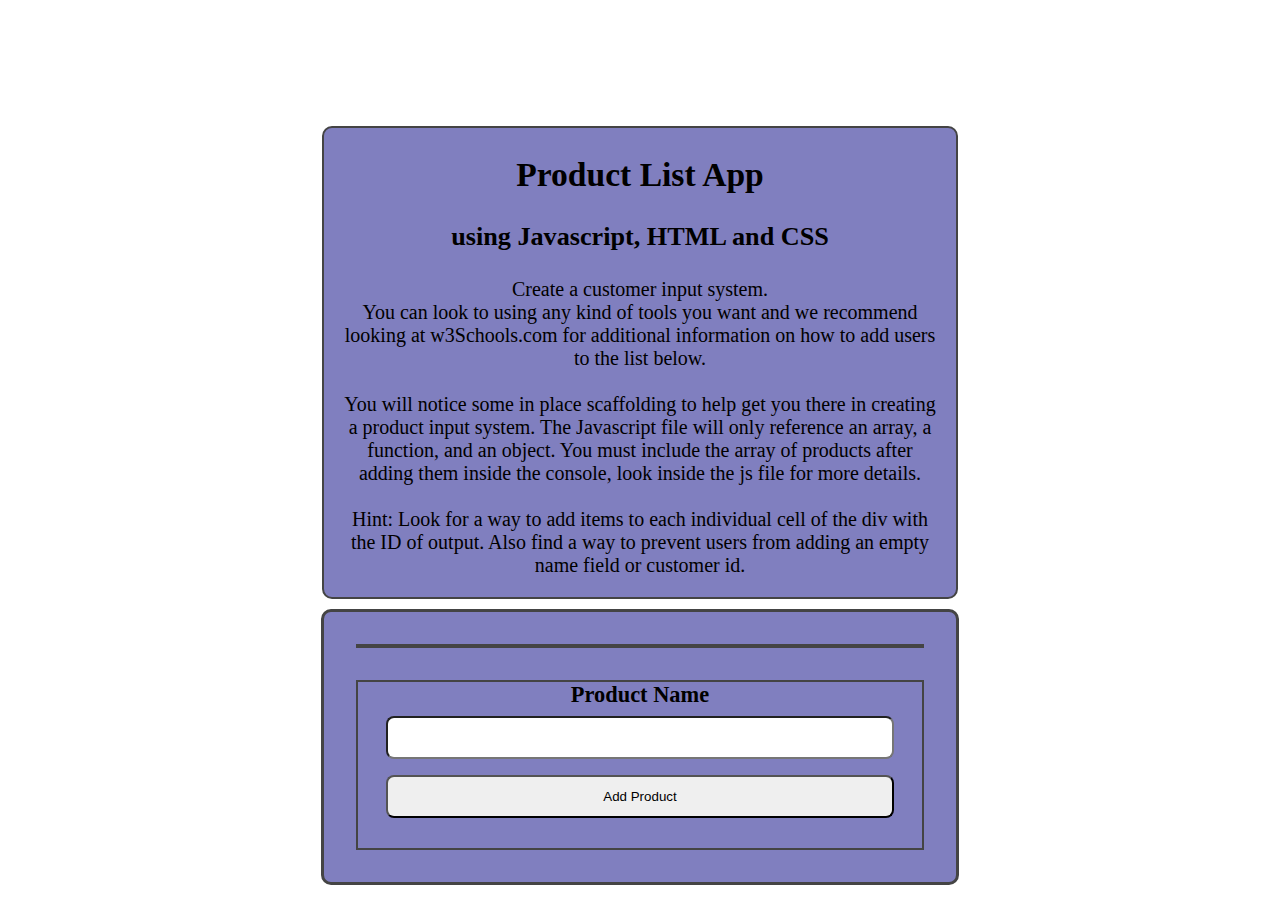
<file: Project2/index.html>
<!DOCTYPE html>
<html lang="en">
  <head>
    <meta charset="UTF-8" />
    <meta http-equiv="X-UA-Compatible" content="IE=edge" />
    <meta name="viewport" content="width=device-width, initial-scale=1.0" />
    <link rel="stylesheet" href="./styles.css" />
    <title>Todo App</title>
  </head>
  <body>
    <div class="container">
      <h2>Product List App</h2>
      <h3>using Javascript, HTML and CSS</h3>
      <p id="instruction">
        Create a customer input system. <br />
        You can look to using any kind of tools you want and we recommend
        looking at w3Schools.com for additional information on how to add users
        to the list below.
        <br />
        <br />
        You will notice some in place scaffolding to help get you there in
        creating a product input system. The Javascript file will only reference
        an array, a function, and an object. You must include the array of
        products after adding them inside the console, look inside the js file
        for more details.
        <br />
        <br />
        Hint: Look for a way to add items to each individual cell of the div
        with the ID of output. Also find a way to prevent users from adding an
        empty name field or customer id.
      </p>
    </div>
    <div class="container2">
      <div class="msg"></div>
      <div class="product-form">
        <form id="productForm">
          <label for="product">Product Name</label>
          <input type="text" id="productInput" autocomplete="off" />
          <input class="btn" type="submit" value="Add Product" />
        </form>
        <ul id="productList"></ul>
      </div>
      <div id="output"></div>
    </div>
    <script src="./script.js"></script>
  </body>
</html>
</file>
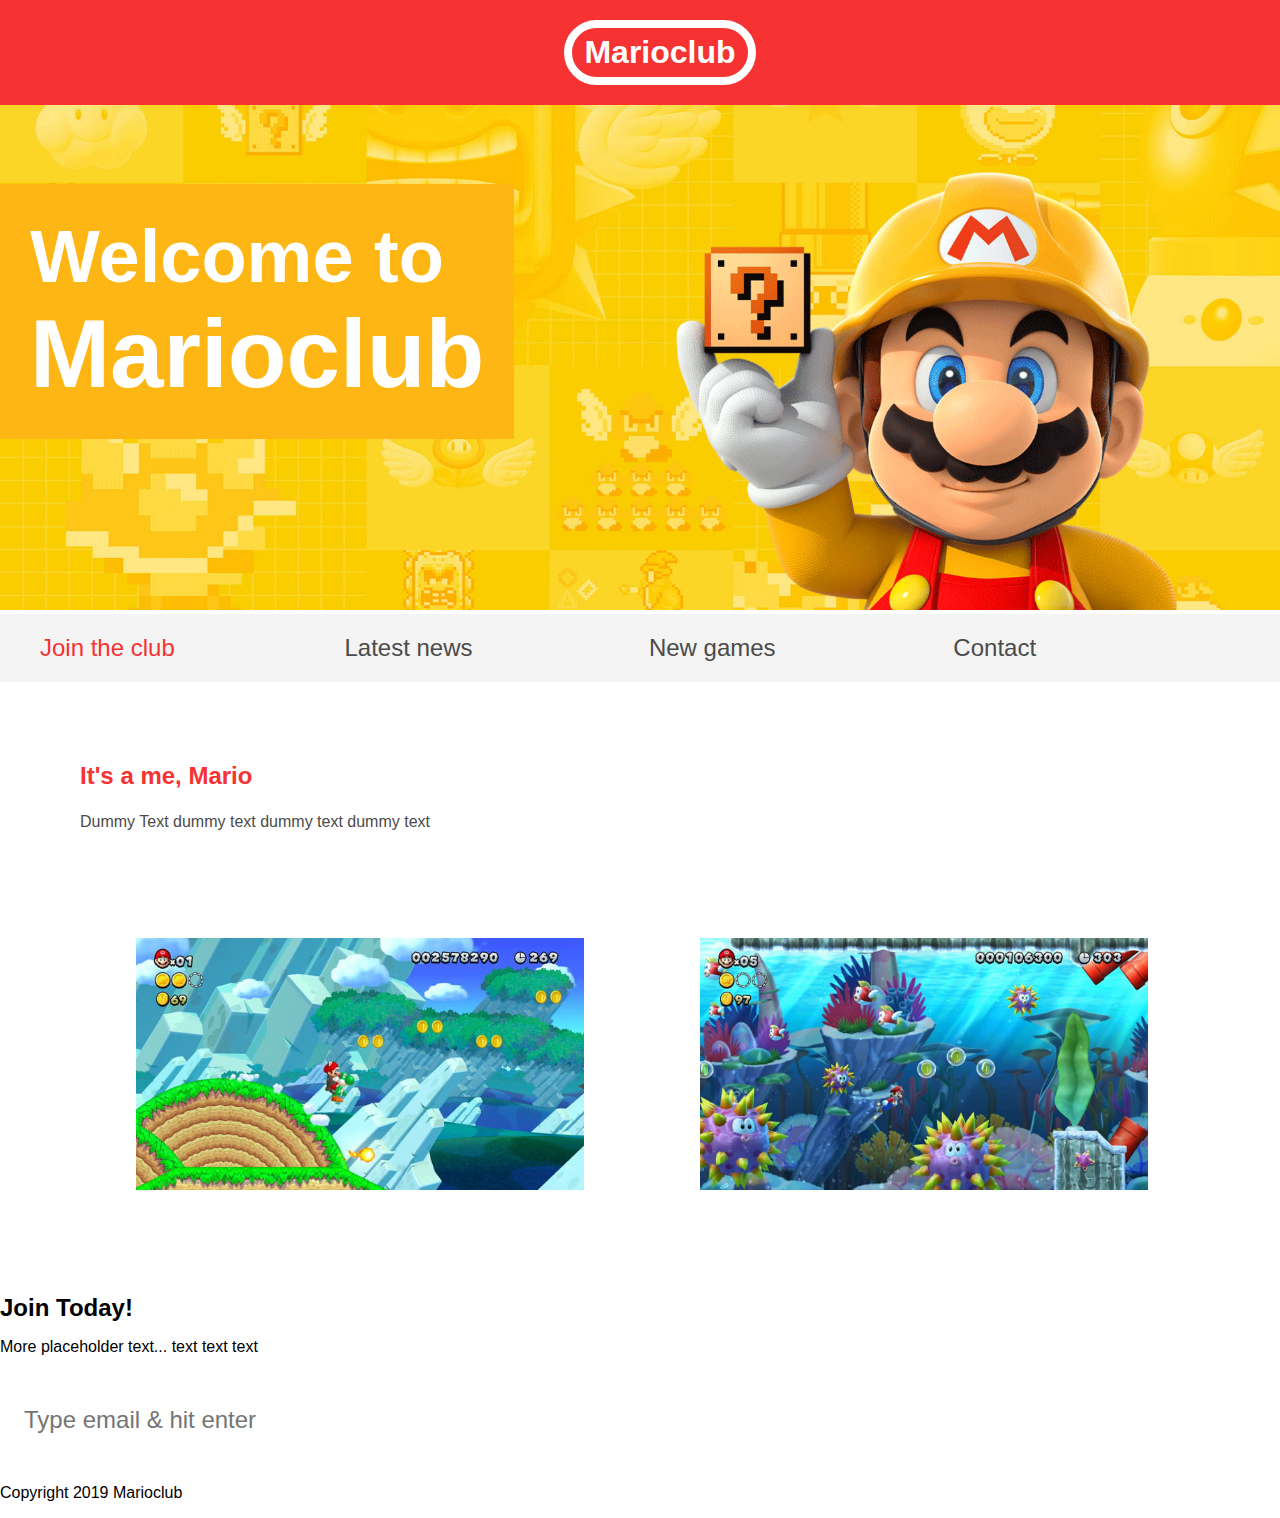
<file: Project3/index.html>
<!DOCTYPE html>
<html lang="en">
<head>
    <link rel="stylesheet" href="styles.css">
    <meta charset="UTF-8">
    <meta name="viewport" content="width=device-width, initial-scale=1.0">
    <title>Marioclub</title>
</head>
<body>

    <header>
        <h1>Marioclub</h1>
    </header>
    <section class="banner">
        <img src="img/banner.png" alt="marioclub welcome banner">
        <div class="welcome">
            <h2>Welcome to <br><span>Marioclub</span></h2>
        </div>
    </section>
    <nav class="main-nav">
        <ul>
            <li><a href="/join.html" class="join">Join the club</a></li>
            <li><a href="/news.html">Latest news</a></li>
            <li><a href="/games.html">New games</a></li>
            <li><a href="contact.html">Contact</a></li>
        </ul>
    </nav>
    <main>
        <article>
            <h2>It's a me, Mario</h2>
            <p>Dummy Text dummy text dummy text dummy text</p>
        </article>
        <ul class="images">
            <li><img src="img/thumb-1.png" alt="mario thumb 1"></li>
            <li><img src="img/thumb-2.png" alt="mario thumb 2"></li>
        </ul>
    </main>
    <section class"join">
        <h2>Join Today!</h2>
        <p>More placeholder text... text text text</p>
        <form>
            <input type="email" name="email" placeholder="Type email & hit enter" required>
        </form>
    </section>
    <footer>
        <p class="copyright">Copyright 2019 Marioclub</p>
    </footer>
</body>
</html>
</file>
<file: Project2/styles.css>
.container {
  border-radius: 10px;
  text-align: center;
  background-color: #807fbf;
  margin: 0 auto;
  width: 50%;
  border: #444 solid 2px;
  margin-top: 10%;
}

.container2 {
  border-radius: 10px;
  text-align: center;
  background-color: #807fbf;
  margin: 0 auto;
  width: 50%;
  border: #444 solid 3px;
  margin-top: 10px;
}

#instruction {
  font-size: 20px;
  margin: 1em;
}

#product {
  width: 50%;
  border: #444 solid 3px;
  border-radius: 10px;
  height: 40px;
  padding: 12px 20px;
  margin: 8px 0;
  display: inline-block;
  border: 1px solid #ccc;
  border-radius: 4px;
  box-sizing: border-box;
  font-size: 1.1em;
}

#enter {
  font-weight: bold;
  font-size: 1.1rem;
  background-color: green;
  color: #fff;
  border: #444 solid 4px;
  height: 40px;
  width: 140px;
}

input {
  width: 90%;
  padding: 12px 20px;
  margin: 8px 0;
  box-sizing: border-box;
  border-radius: 8px;
}

label {
  display: block;
  margin: 0 auto;
  font-weight: bold;
}

div#output {
  display: none;
  border: #444 solid 2px;
  margin: 3%;
}

div {
  border: #444 solid 2px;
  margin: 5%;

  font-size: 1.4rem;
}
</file>
<file: Project3/styles.css>
body,
ul,
li,
h1,
h2,
a {
  margin: 0;
  padding: 0;
  font-family: Arial;
}

header {
  background-color: #f63232;
  padding: 20px;
  text-align: center;
  position: fixed;
  width: 100%;
  /* z-index brings items forward with higher number than zero */
  z-index: 1;
  top: 0;
  left: 0;
}
header h1 {
  color: white;
  border: 8px solid white;
  /* padding when two values are present, first is for top and bottom second is left and right */
  padding: 6px 12px;
  display: inline-block;
  /* border radius rounds off corners of border */
  border-radius: 36px;
}
.banner {
  position: relative;
}
.banner img {
  max-width: 100%;
}
.banner .welcome {
  background-color: #feb614;
  color: white;
  padding: 30px;
  position: absolute;
  left: 0;
  top: 30%;
}
.banner h2 {
  font-size: 74px;
}
.banner h2 span {
  font-size: 1.3em;
}
nav {
  background-color: #f4f4f4;
  padding: 20px;
  position: sticky;
  top: 106px;
}
nav ul {
  /* whitespace nowrap prevents moving to next line */
  white-space: nowrap;
  max-width: 1200px;
  margin: 0 auto;
}
/* */
nav li {
  width: 25%;
  display: inline-block;
  font-size: 24px;
}
/* nav li a is for anchor tags within the nav/li */
nav li a {
  text-decoration: none;
  color: #4b4b4b;
}
/* a.join targets a specific anchor with the class="join" */
nav li a.join {
  color: #f63232;
}
main {
  max-width: 100%;
  width: 1200px;
  margin: 80px auto;
  padding: 0 40px;
  box-sizing: border-box;
}
article h2 {
  color: #f63232;
  font: 48px;
}
article p {
  line-height: 2em;
  color: #4b4b4b;
}
.images {
  text-align: center;
  margin: 80px 0;
  white-space: nowrap;
}
.images li {
  display: inline-block;
  width: 40%;
  margin: 20px 5%;
}
.images li img {
  max-width: 100%;
}
se.join {
  background: #f4f4f4;
  text-align: center;
  padding: 60px 20px;
  color: #4b4b4b;
}
.join h2 {
  font-size: 36px;
}
form input {
  margin: 20px 0;
  padding: 10px 20px;
  font-size: 24px;
  border-radius: 28px;
  border: 4px solid white;
}
/* max-width targets anything under specified size and applies conditions as required */
@media screen and(max-width: 1400px){

    .banner .welcome h2{
        font-size: 60px;
   }
   nav li{
    font-size: 18px;
   }
}

@media screen and(max-width: 960px){
    .banner .welcom{
        font-size: 40px;
    }
}

@media screen and (max-width: 700px){
    .banner .welcome{
        position: relative;
        text-align: center;
        padding: 10px;
    }
    .banner .welcome br{
        display: none;
    }
    .banner .welcome h2{
        font-size: 25px;
    }
    .banner .welcome span{
        font-size: 1em;
    }
    .images li{
        width: 100%;
        margin: 20px auto;
        display: block;
    }
}

@media screen and (max-width: 560px){

    nav li{
        font-size: 20px;
        position: relative;
        display: block;
        width: 100%;
        margin: 12px 0;
    }
    header{
        position: relative;
    }
    nav{
        top: 0;
    }
}
</file>
